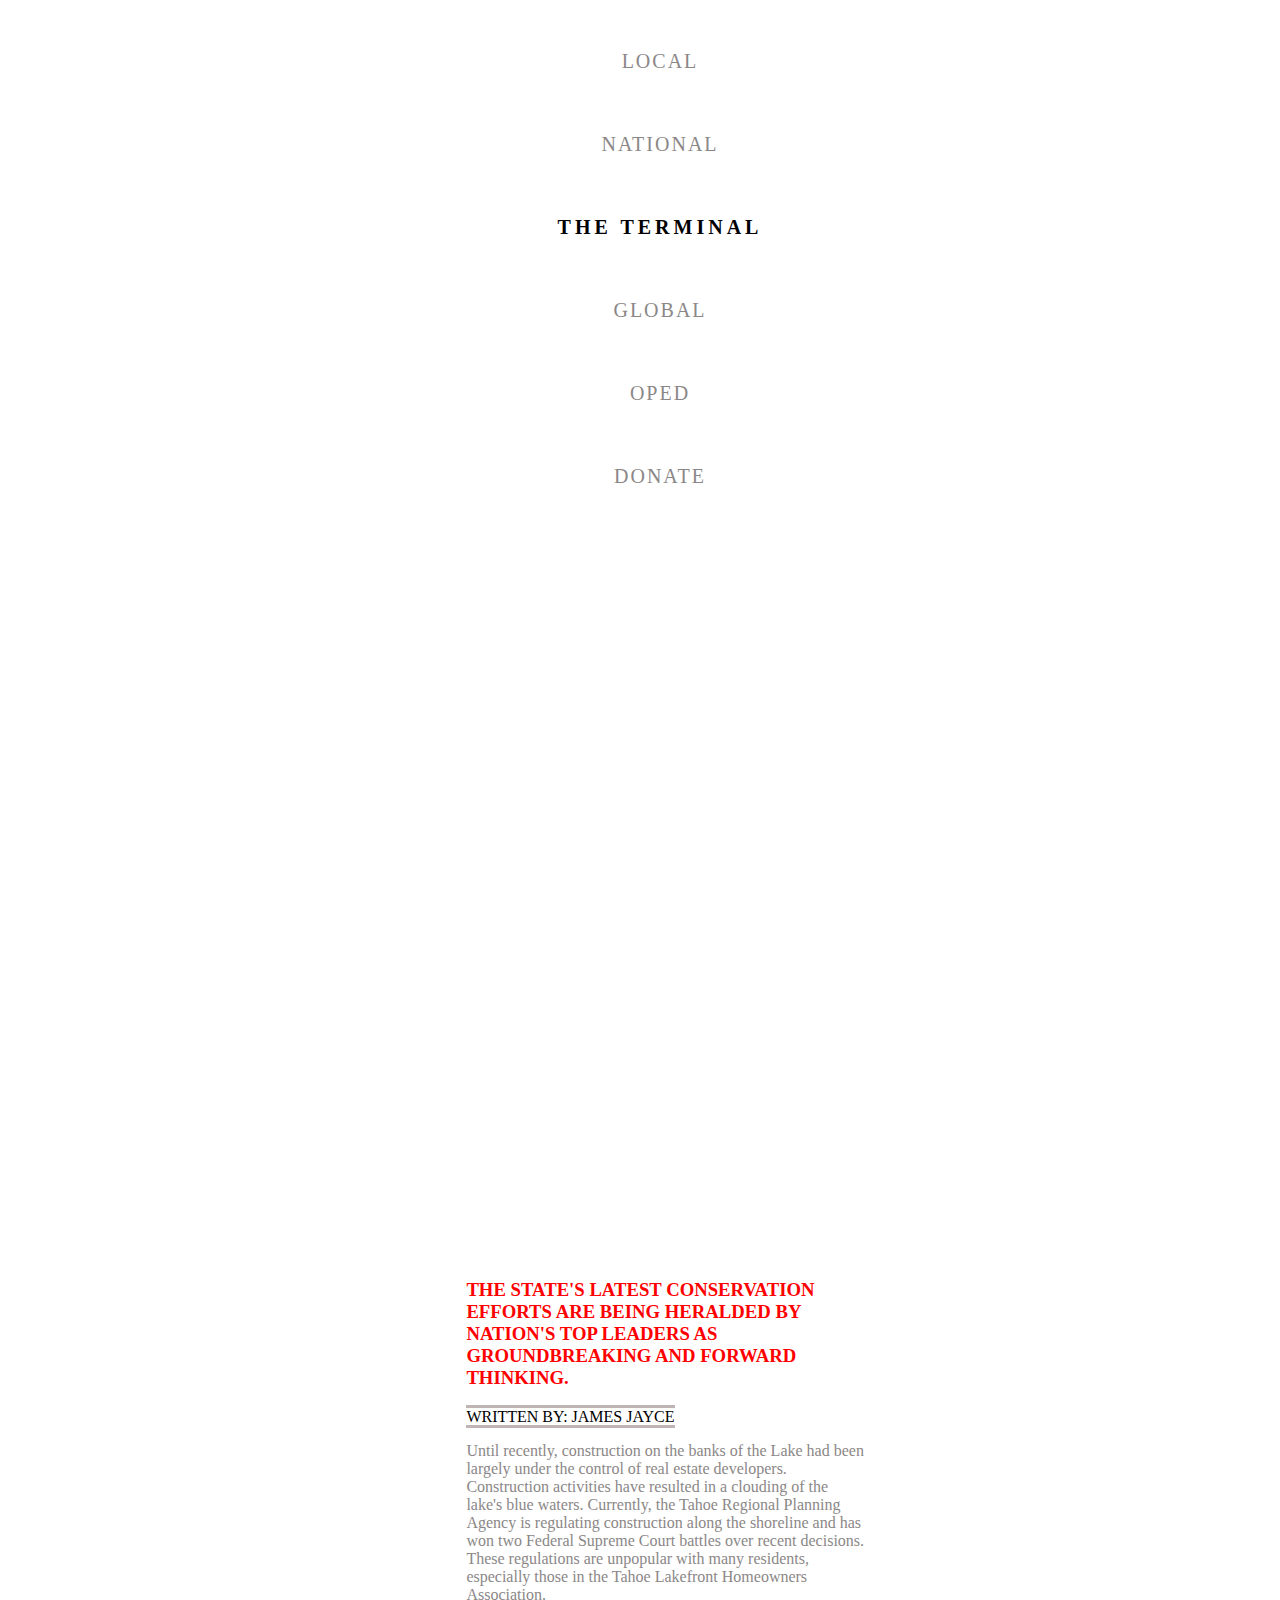
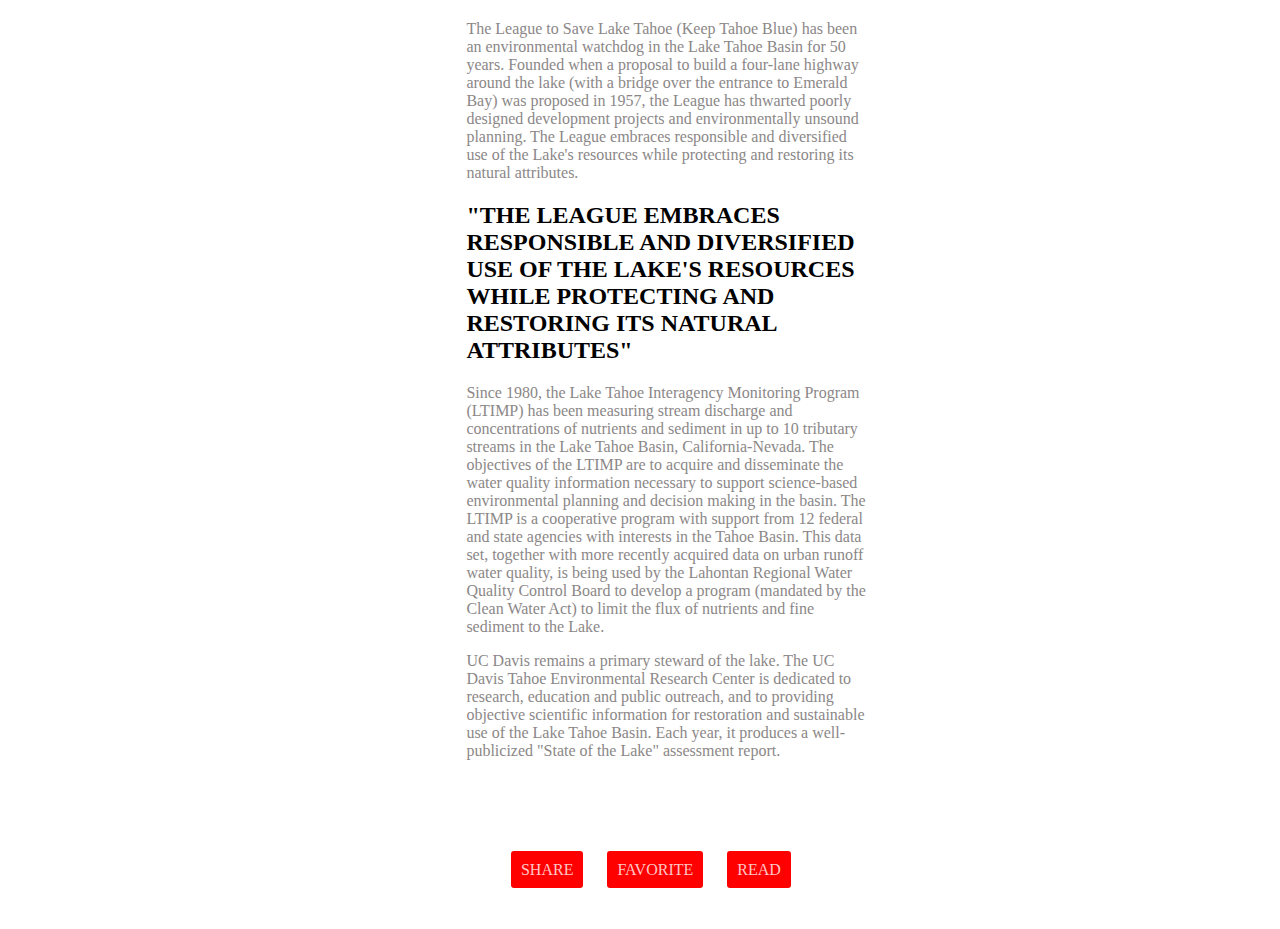
<file: CSS_Assignment/index.html>
<!DOCTYPE html>
<html>
<head>
  <meta name="viewport" content="width=device-width, initial-scale=1.0">
  <title>The Terminal - Your Source for Fact-Based News</title>
  <link href="https://fonts.googleapis.com/css?family=Amatic+SC|Raleway:100,200,600,700" rel="stylesheet">
  <link rel="stylesheet" type="text/css" href="style.css">
</head>
<body>

  <nav class="navigation">
    <ul>
      <li>LOCAL</li>
      <li>NATIONAL</li>
      <li class="logo">THE TERMINAL</li>
      <li>GLOBAL</li>
      <li>OPED</li>
      <li class="donate">DONATE</li>
    </ul>
  </nav>

  <div id="banner">
    <div class="content">
      <h1>Conservation Efforts at Lake Tahoe Being Praised by Nation's Leaders</h1>
    </div>
  </div>

  <div id="main" class="content">
    <h3>THE STATE'S LATEST CONSERVATION EFFORTS ARE BEING HERALDED BY NATION'S TOP LEADERS AS GROUNDBREAKING AND FORWARD THINKING.</h3>
    <span class="byline">WRITTEN BY: JAMES JAYCE</span>
    <p>Until recently, construction on the banks of the Lake had been largely under the control of real estate developers. Construction activities have resulted in a clouding of the lake's blue waters. Currently, the Tahoe Regional Planning Agency is regulating construction along the shoreline and has won two Federal Supreme Court battles over recent decisions. These regulations are unpopular with many residents, especially those in the Tahoe Lakefront Homeowners Association.</p>

    <p>The League to Save Lake Tahoe (Keep Tahoe Blue) has been an environmental watchdog in the Lake Tahoe Basin for 50 years. Founded when a proposal to build a four-lane highway around the lake (with a bridge over the entrance to Emerald Bay) was proposed in 1957, the League has thwarted poorly designed development projects and environmentally unsound planning. The League embraces responsible and diversified use of the Lake's resources while protecting and restoring its natural attributes.</p>

    <div class="pull-quote">
      <h2>"THE LEAGUE EMBRACES RESPONSIBLE AND DIVERSIFIED USE OF THE LAKE'S RESOURCES WHILE PROTECTING AND RESTORING ITS NATURAL ATTRIBUTES"</h2>
    </div>

    <p>Since 1980, the Lake Tahoe Interagency Monitoring Program (LTIMP) has been measuring stream discharge and concentrations of nutrients and sediment in up to 10 tributary streams in the Lake Tahoe Basin, California-Nevada. The objectives of the LTIMP are to acquire and disseminate the water quality information necessary to support science-based environmental planning and decision making in the basin. The LTIMP is a cooperative program with support from 12 federal and state agencies with interests in the Tahoe Basin. This data set, together with more recently acquired data on urban runoff water quality, is being used by the Lahontan Regional Water Quality Control Board to develop a program (mandated by the Clean Water Act) to limit the flux of nutrients and fine sediment to the Lake.</p>

    <p>UC Davis remains a primary steward of the lake. The UC Davis Tahoe Environmental Research Center is dedicated to research, education and public outreach, and to providing objective scientific information for restoration and sustainable use of the Lake Tahoe Basin. Each year, it produces a well-publicized "State of the Lake" assessment report.</p>
  </div>

  <div class="share">
    <a href="#">SHARE</a>
    <a href="#">FAVORITE</a>
    <a href="#">READ</a>
  </div>

</body>
</html>
</file>
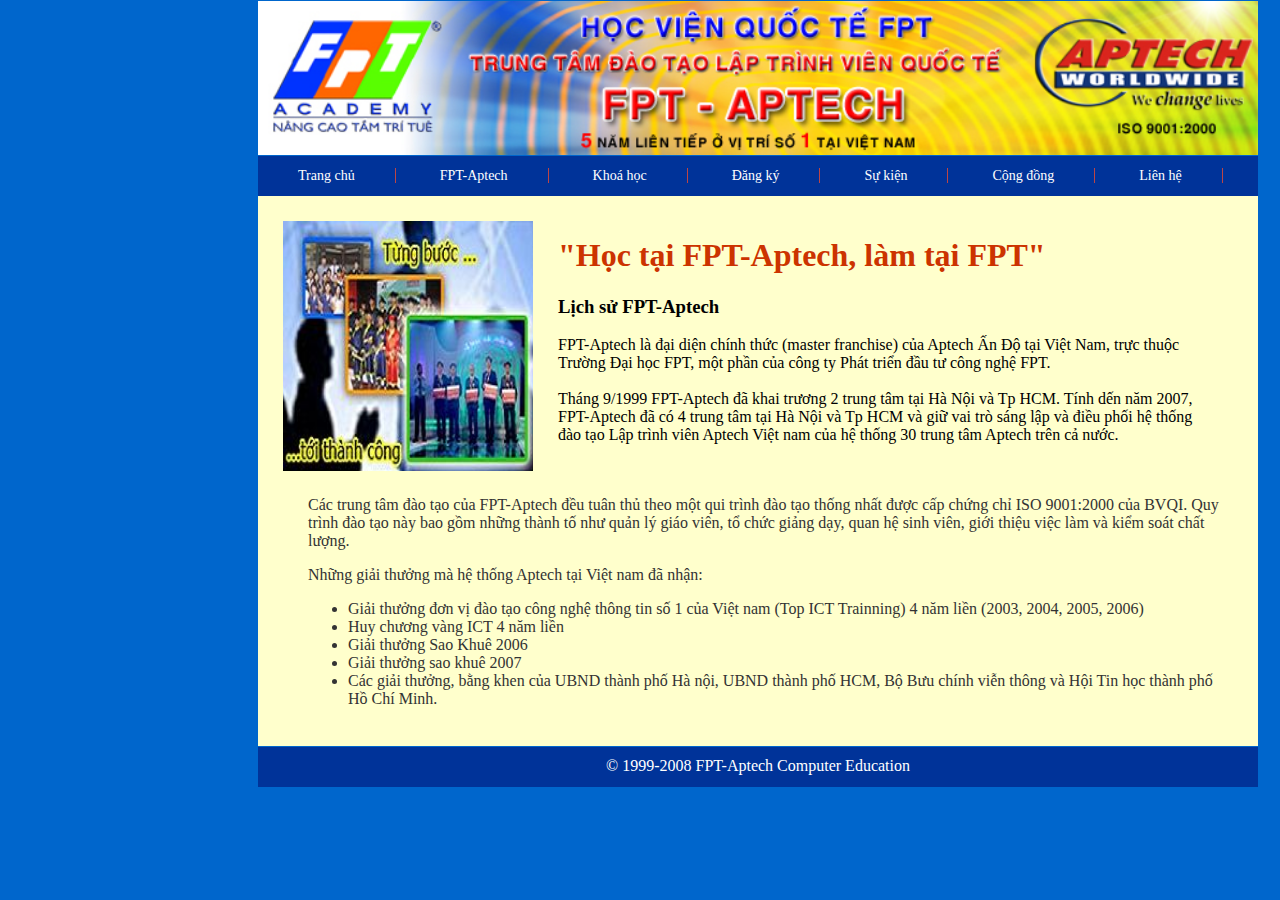
<file: Bai_thi/bai_thi.html>
<!DOCTYPE html>
<html>

<head>
    <title>FPT Aptech</title>
    <meta name="viewport" content="width=device-width, initial-scale=1.0" , charset="UTF-8">
    <link rel="stylesheet" href="css/bai_thi.css">
</head>
<body>

        <header class="header">
            <a href="bai_thi.html"><img src="images/Logo.jpg" alt="home image"></a>
        </header>

            <nav class="navigation">

                    <a href="bai_thi.html">Trang chủ</a>
                    <a href="#">FPT-Aptech</a>
                    <a href="khoa_hoc.html">Khoá học</a>
                    <a href="#">Đăng ký</a>
                    <a href="#">Sự kiện</a>
                    <a href="#">Cộng đồng</a>
                    <a href="mailto:aptech@fpt.ac.vn">Liên hệ</a>

            </nav>

        <article class="main">

            <div id="home-image">

            <img src="images/Intro.jpg" alt="Intro" >
            </div>

            <div id="about-page">
                <strong>
                    <h1>"Học tại FPT-Aptech, làm tại FPT"</h1>
                    <h3>Lịch sử FPT-Aptech</h3>
                </strong>
                <p>FPT-Aptech là đại diện chính thức (master franchise) của Aptech Ấn Độ tại Việt Nam, trực thuộc Trường
                    Đại học FPT, một phần của công ty Phát triển đầu tư công nghệ FPT. <br> <br>

                    Tháng 9/1999 FPT-Aptech đã khai trương 2 trung tâm tại Hà Nội và Tp HCM. Tính dến năm 2007,
                    FPT-Aptech đã có 4 trung tâm tại Hà Nội và Tp HCM và giữ vai trò sáng lập và điều phối hệ thống đào
                    tạo Lập trình viên Aptech Việt nam của hệ thống 30 trung tâm Aptech trên cả nước.</p>
            </div>
            <div id="description">

                <p>Các trung tâm đào tạo của FPT-Aptech đều tuân thủ theo một qui trình đào tạo thống nhất được cấp
                    chứng chỉ ISO 9001:2000 của BVQI. Quy trình đào tạo này bao gồm những thành tố như quản lý giáo
                    viên, tổ chức giảng dạy, quan hệ sinh viên, giới thiệu việc làm và kiểm soát chất lượng.</p>


                <p>Những giải thưởng mà hệ thống Aptech tại Việt nam đã nhận:</p>
                <ul>
                    <li>Giải thưởng đơn vị đào tạo công nghệ thông tin số 1 của Việt nam (Top ICT Trainning) 4 năm liền
                        (2003, 2004, 2005, 2006)</li>
                    <li>Huy chương vàng ICT 4 năm liền </li>
                    <li>Giải thưởng Sao Khuê 2006 </li>
                    <li>Giải thưởng sao khuê 2007</li>
                    <li>Các giải thưởng, bằng khen của UBND thành phố Hà nội, UBND thành phố HCM, Bộ Bưu chính viễn
                        thông và Hội Tin học thành phố Hồ Chí Minh.</li>
                </ul>
            </div>
            </article>

    <footer> &copy; 1999-2008 FPT-Aptech Computer Education</footer>
</body>

</html>
</file>
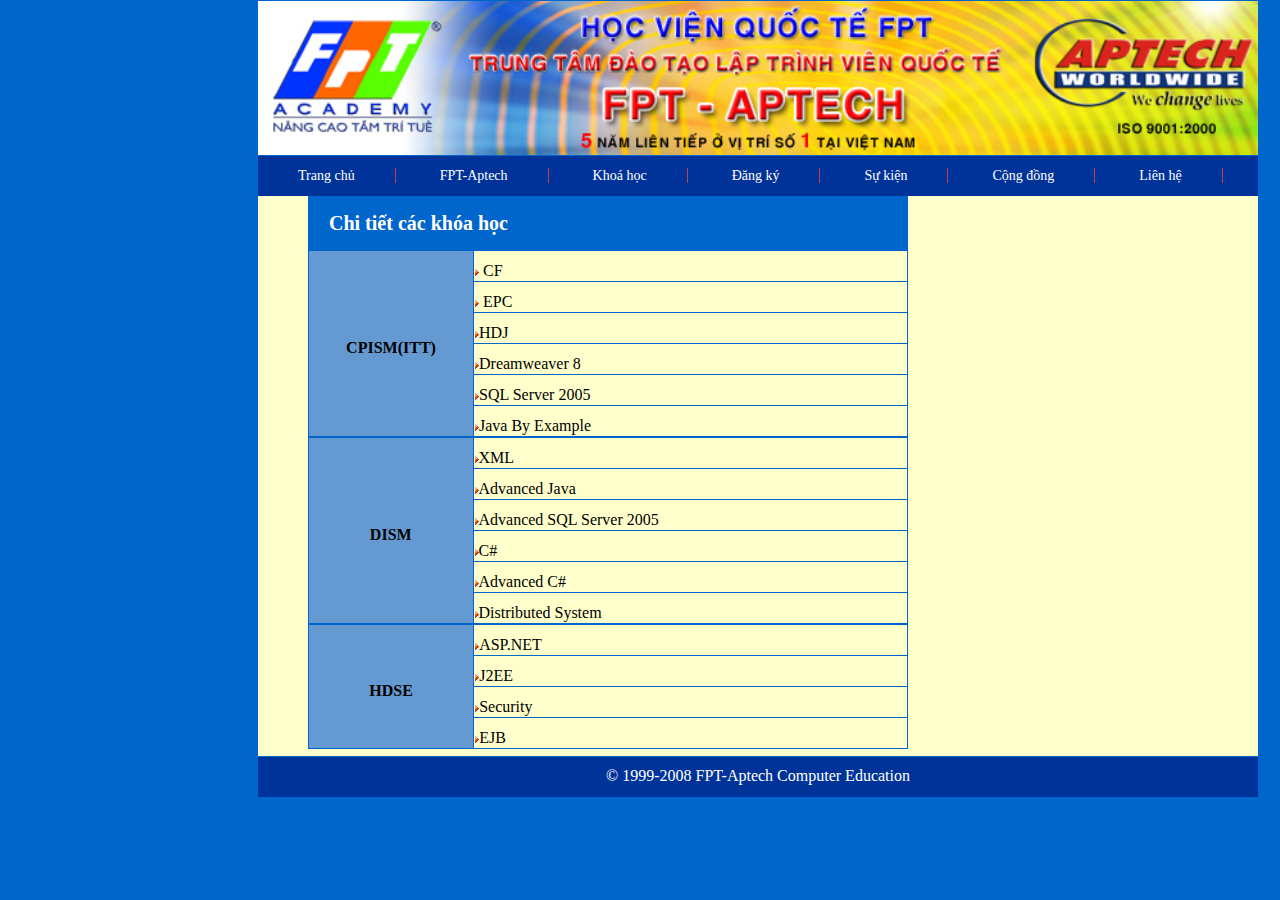
<file: Bai_thi/khoa_hoc.html>
<!DOCTYPE html>
<html>

<head>
  <title>FPT Aptech</title>
  <meta name="viewport" content="width=device-width, initial-scale=1.0" , charset="UTF-8">
  <link rel="stylesheet" href="css/khoa_hoc.css">
</head>

<body>

  <header class="header">
    <a href="bai_thi.html"><img src="images/Logo.jpg" alt="home image"></a>
  </header>

  <nav class="navigation">

    <a href="bai_thi.html">Trang chủ</a>
    <a href="#">FPT-Aptech</a>
    <a href="#">Khoá học</a>
    <a href="#">Đăng ký</a>
    <a href="#">Sự kiện</a>
    <a href="#">Cộng đồng</a>
    <a href="mailto:aptech@fpt.ac.vn">Liên hệ</a>

  </nav>

  <article class="main">


    <div class="course">

      <table class="tb_1">
        <tr>
          <th id="top" colspan="2">Chi tiết các khóa học</th>
        </tr>
        <tr>
          <th rowspan="6">CPISM(ITT)</th>
          <td> <img src="images/mm_arrow.gif"> CF</td>
        </tr>
        <tr>
          <td> <img src="images/mm_arrow.gif"> EPC</td>
        </tr>
        <tr>
          <td> <img src="images/mm_arrow.gif">HDJ</td>
        </tr>
        <tr>
          <td> <img src="images/mm_arrow.gif">Dreamweaver 8</td>
        </tr>
        <tr>
          <td> <img src="images/mm_arrow.gif">SQL Server 2005</td>
        </tr>
        <tr>
          <td> <img src="images/mm_arrow.gif">Java By Example</td>
        </tr>
      </table>
      <table class="tb_2">

        <tr>
          <th rowspan="6">DISM</th>
          <td> <img src="images/mm_arrow.gif">XML</td>
        </tr>
        <tr>
          <td> <img src="images/mm_arrow.gif">Advanced Java</td>
        </tr>
        <tr>
          <td> <img src="images/mm_arrow.gif">Advanced SQL Server 2005</td>
        </tr>
        <tr>
          <td> <img src="images/mm_arrow.gif">C#</td>
        </tr>
        <tr>
          <td> <img src="images/mm_arrow.gif">Advanced C#</td>
        </tr>
        <tr>
          <td> <img src="images/mm_arrow.gif">Distributed System</td>
        </tr>

      </table>
      <table class="tb_3">
        <tr>
          <th rowspan="4">HDSE</th>
          <td> <img src="images/mm_arrow.gif">ASP.NET</td>
        </tr>
        <tr>
          <td> <img src="images/mm_arrow.gif">J2EE</td>
        </tr>
        <tr>
          <td> <img src="images/mm_arrow.gif">Security</td>
        </tr>
        <tr>
          <td> <img src="images/mm_arrow.gif">EJB</td>
        </tr>


      </table>
    </div>

  </article>

  <footer> &copy; 1999-2008 FPT-Aptech Computer Education</footer>
</body>

</html>
</file>
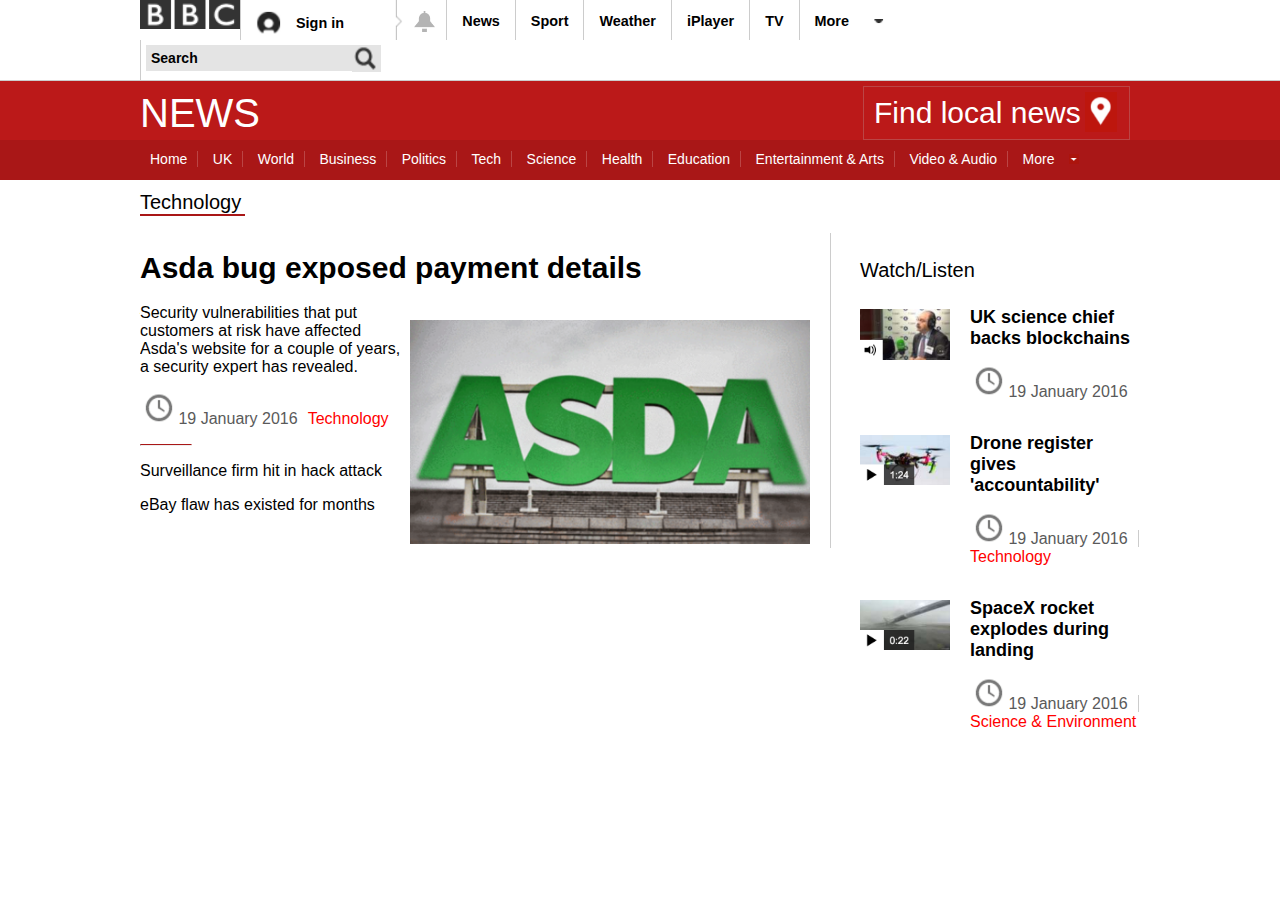
<file: Bcc/css_bbc.html>
<!DOCTYPE html>
<html lang="en">
<head>
    <meta name="viewport" content="width=device-width, initial-scale=1.0" , charset="UTF-8">
    <title>Technology - BBC News</title>

    <link rel="stylesheet" type="text/css" href="bbc.css">


    </head>

    <body>

        <div id="topbar">

            <img id="logo" src="./images/bbc-logo.png">

            <div id="signin-div" class="topbar-section">

                <img id="signin-image" src="./images/signinimage.png">

                <span id="signin-text">Sign in</span>

            </div>

            <div id="bell-div">

                <img id="wigglyline" src="./images/wigglyline.png">

                <img id="bell" src="./images/bell.png">

            </div>

            <div class="topbar-section topbar-menu">

                News

            </div>

            <div class="topbar-section topbar-menu">

                Sport

            </div>

            <div class="topbar-section topbar-menu">

                Weather

            </div>

            <div class="topbar-section topbar-menu">

                iPlayer

            </div>

            <div class="topbar-section topbar-menu">

                TV

            </div>

            <div class="topbar-section topbar-menu">

                More

                <img id="more-arrow" src="./images/more-arrow.png">

            </div>

            <div class="topbar-section">

                <input id="search-box" type="text" value="Search">

                <input type="image" id="magnifying-glass" src="./images/magnifying-glass.png">

            </div>

        </div>

        <div class="clear"></div>

        <div id="menu-bar-container">

            <div id="menu-bar">

                <h1>NEWS</h1>

                <div id="local-news">

                    <a href="">Find local news</a>

                    <img src="./images/pointer.png">

                </div>

            </div>

            <div class="clear"></div>

            <div id="menu-bar-2-container">

                <div id="menu-bar-2">

                    <a href="">Home</a>

                    <a href="">UK</a>

                    <a href="">World</a>

                     <a href="">Business</a>

                     <a href="">Politics</a>

                     <a href="">Tech</a>

                     <a href="">Science</a>

                     <a href="">Health</a>

                     <a href="">Education</a>

                     <a href="">Entertainment & Arts</a>

                     <a href="">Video & Audio</a>

                     <a href="" class="no-border">More</a>

                    <img id="down-arrow" src="./images/down-arrow.png">

                </div>

            </div>

        </div>

        <div class="clear"></div>

        <div id="page-container">

            <div id="main-article">

                <h2>Technology</h2>

                <div id="article-container">

                    <h3><a href="">Asda bug exposed payment details</a></h3>

                    <div id="article-summary">

                        <p>Security vulnerabilities that put customers at risk have affected Asda's website for a couple of years, a security expert has revealed.</p>

                        <p><img class="clock" src="./images/clock.png"> <span class="date">19 January 2016</span><a class="topic-link" href="">Technology</a></p>

                        <hr id="article-hr"  align="left">

                        <p><a class="article-link" href="">Surveillance firm hit in hack attack</a></p>
                        <p><a class="article-link" href="">eBay flaw has existed for months</a></p>

                    </div>

                    <img id="main-article-image" src="./images/main-article-image.png">

                </div>

            </div>

            <div id="watch-listen">

                <h4>Watch/Listen</h4>

                <img class="article-side-image" src="./images/article1.png">

                <div class="side-article">

                    <p><a class="watch-listen-link" href="">UK science chief backs blockchains</a></p>

                    <p><img class="clock" src="./images/clock.png"> <span class="date">19 January 2016</span></p>

                </div>

                <div class="clear"></div>

                <img class="article-side-image" src="./images/article2.png">

                <div class="side-article">

                    <p><a class="watch-listen-link" href="">
Drone register gives 'accountability'</a></p>

                    <p><img class="clock" src="./images/clock.png"> <span class="date border-right">19 January 2016</span><br><a class="topic-link no-border" href="">Technology</a></p>

                </div>

                <div class="clear"></div>

                <img class="article-side-image" src="./images/article3.png">

                <div class="side-article">

                    <p><a class="watch-listen-link" href="">SpaceX rocket explodes during landing</a></p>

                    <p><img class="clock" src="./images/clock.png"> <span class="date border-right">19 January 2016</span><br><a class="topic-link no-border" href="">Science & Environment</a></p>

                </div>



            </div>





        </div>

    </body>

</html>
</file>
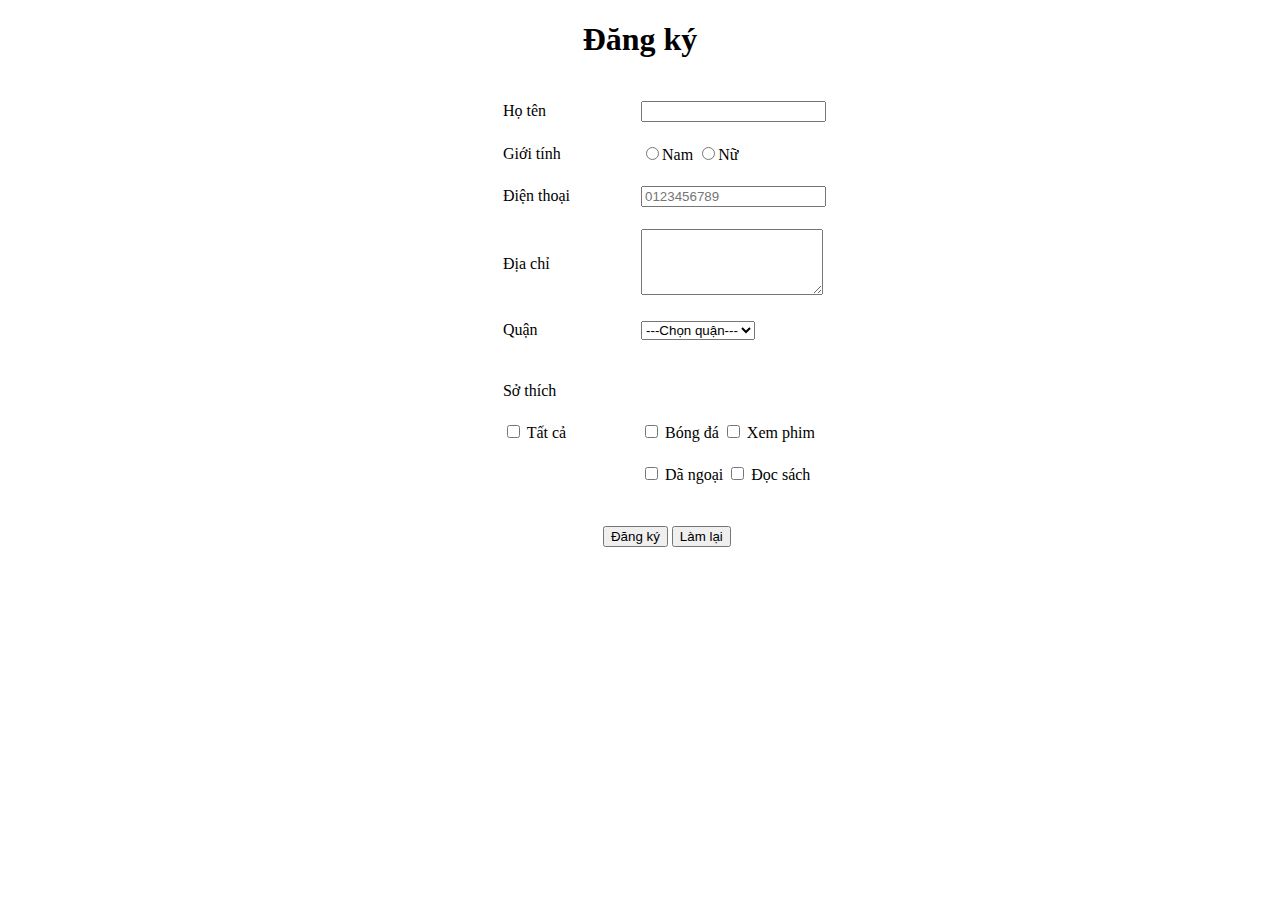
<file: form/ex_form_01.html>
<!DOCTYPE html>
<html lang="en">
<head>
    <meta charset="UTF-8">
    <title>Registration form</title>
    <style>
        table{
            border-collapse: separate;
            border-spacing: 20px ;

        }
        tr , td{
            padding-left: 50px;
        }
    </style>

</head>
<body>
<h1 style="text-align: center" >Đăng ký</h1>

<form action="#" target="_blank" method="post" autocomplete="on">
<table align="center">
    <tr>
        <td>Họ tên </td>
        <td><input type="text" name="full_name" required></td>
    </tr>
    <tr>
        <td>Giới tính </td>
        <td>
            <input type="radio" name="gender">Nam
            <input type="radio" name="gender">Nữ
        </td>
    </tr>
    <tr>
        <td>Điện thoại</td>
        <td colspan="2" ><input type="tel" placeholder="0123456789" pattern="[0-9]{10}" required></td>
    </tr>
    <tr>
        <td>Địa chỉ</td>
        <td><textarea name="address" rows="4" id="address" required></textarea>
        </td>
    </tr>
    <tr>
        <td>Quận</td>
        <td>
            <select>
                <option value="chonquan">---Chọn quận---</option>
                <option value="badinh">Ba Đình</option>
                <option value="hoankiem">Hoàn Kiếm</option>
                <option value="dongda">Đống Đa</option>
                <option value="caugiay">Cầu Giấy</option>
            </select>
        </td>
    </tr>
    <tr></tr>
    <tr>
        <td>Sở thích</td>
    </tr>
    <tr>
        <td>
            <input type="checkbox" id="all" name="tatca" value="Tatca">
            <label for="all"> Tất cả</label>
        </td>


        <td>
            <input type="checkbox" id="bongda" name="bongda" value="Bongda">
            <label for="bongda"> Bóng đá</label>
            <input type="checkbox" id="xemphim" name="xemphim" value="Xemphim">
            <label for="xemphim"> Xem phim</label>
        </td>
    </tr>
    <tr>
        <td>&nbsp;</td>
        <td>
            <input type="checkbox" id="dangoai" name="dangoai" value="Dangoai">
            <label for="dangoai"> Dã ngoại</label>
            <input type="checkbox" id="docsach" name="docsach" value="Docsach">
            <label for="docsach"> Đọc sách</label>
        </td>
    </tr>
    <tr></tr>
    <tr>
        <td colspan="3" style="padding-left: 150px">
            <input type="submit" value="Đăng ký">

            <input type="reset" value="Làm lại">
        </td>

    </tr>

</table>
</form>
</body>
</html>
</file>
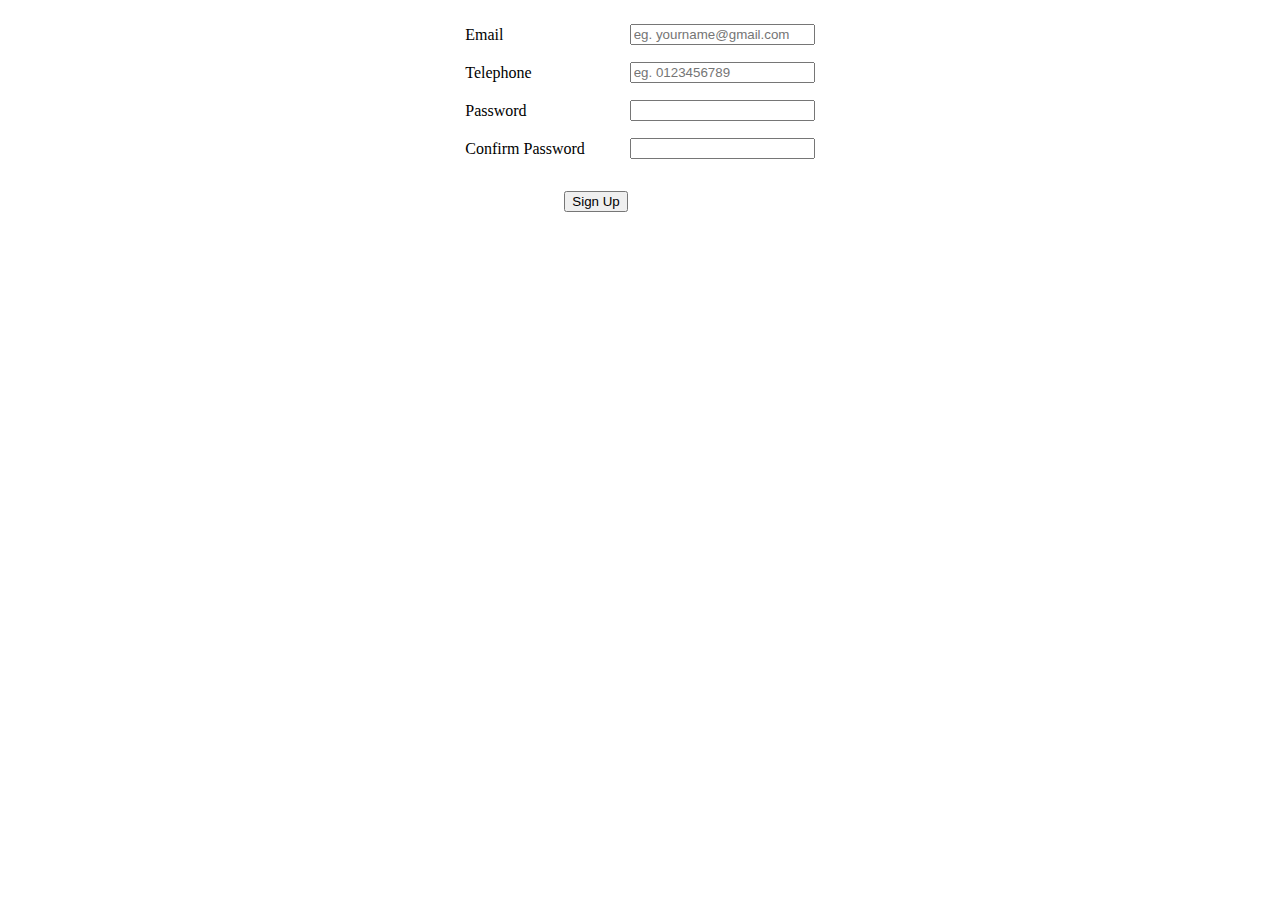
<file: form/ex_form_02.html>
<!DOCTYPE html>
<html lang="en">
<head>
    <meta charset="UTF-8">
    <title>Form_02</title>
    <style>
        table {
            border-collapse: separate;
            border-spacing: 15px;
        }

    </style>
</head>
<body>

<form action="#" target="_blank" method="post" autocomplete="on">
    <table align="center">
        <tr>
            <td>
                Email
            </td>
            <td colspan="2">
                <input type="email" name="email" placeholder="eg. yourname@gmail.com" pattern="[a-z0-9._%+-]+@[a-z0-9.-]+\.[a-z]{2,}$" required>
            </td>
        </tr>
        <tr>
            <td>
                Telephone
            </td>
            <td colspan="2" >
                <input type="tel" placeholder="eg. 0123456789" pattern="[0-9]{10}" required>
            </td>
        </tr>


        <tr>
            <td>
                Password
            </td>
            <td colspan="2">
                <input type="password" pattern="^(?=.*\d)(?=.*[a-z])(?=.*[A-Z])(?!.*\s).*$" title="Vui lòng bao gồm ít nhất 1 ký tự viết hoa, 1 ký tự viết thường và 1 số. " required>
            </td>
        </tr>
        <tr>
            <td>
                Confirm Password
            </td>
            <td colspan="2">
                <input type="password" pattern="^(?=.*\d)(?=.*[a-z])(?=.*[A-Z])(?!.*\s).*$" title="Vui lòng bao gồm ít nhất 1 ký tự viết hoa, 1 ký tự viết thường và 1 số. " required>
            </td>
        </tr>
        <tr></tr>
        <tr>
            <td colspan="2" style="padding-left: 100px">
                <input type="submit" value="Sign Up" >
            </td>
        </tr>

    </table>
</form>

</body>
</html>
</file>
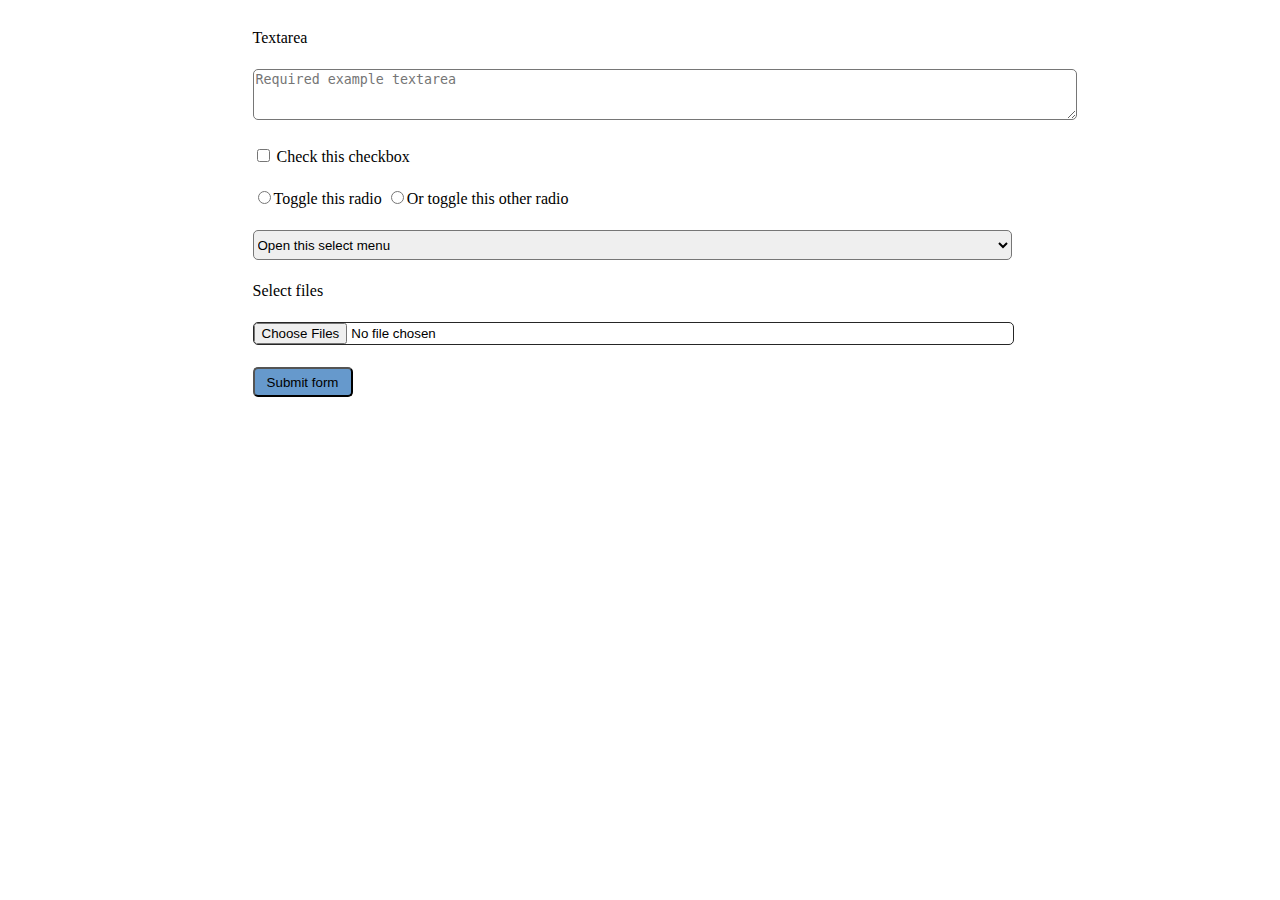
<file: form/ex_form_03.html>
<!DOCTYPE html>
<html lang="en">
<head>
  <meta charset="UTF-8">
  <title>form_3</title>
    <style>
        table{
            border-collapse: separate;
            border-spacing: 20px ;

        }
        tr , td{
            padding-left: 50px;
        }
    </style>
</head>
<body>

<form action="#" target="_blank" method="post" autocomplete="on">
    <table align="center">
        <tr>
            <td>
                Textarea
            </td>
        </tr>
        <tr>
            <td colspan="2">
                <textarea name="text" rows="3" cols="100" id="text" placeholder="Required example textarea" style="border-radius: 5px" required></textarea>
            </td>
        </tr>
        <tr>
            <td>
                <input type="checkbox" id="check" name="check" value="check" required>
                <label for="check"> Check this checkbox</label>
            </td>
        </tr>
        <tr>
            <td>
                <input type="radio" name="radio" required>Toggle this radio
                <input type="radio" name="radio" required>Or toggle this other radio
            </td>
        </tr>
        <tr>
            <td>
                <select style="width: 759px; height: 30px; border-radius: 5px">
                    <option value="menu">Open this select menu</option>
                    <option value="menu1">menu 1</option>
                    <option value="menu2">menu 2</option>
                </select>

            </td>
        </tr>
        <tr>
            <td>
                <label for="my_file">Select files</label>
            </td>
        </tr>
        <tr>
            <td>
                <input type="file" id="my_file" name="my_file" style="border: 1px solid #262626; border-radius: 5px; width: 759px" multiple required >
            </td>
        </tr>

        <tr>
            <td>
            <input type="submit" value="Submit form" style="background: #6699cc; width: 100px; height: 30px; border-radius: 5px" >
            </td>
        </tr>
    </table>
</form>

</body>
</html>
</file>
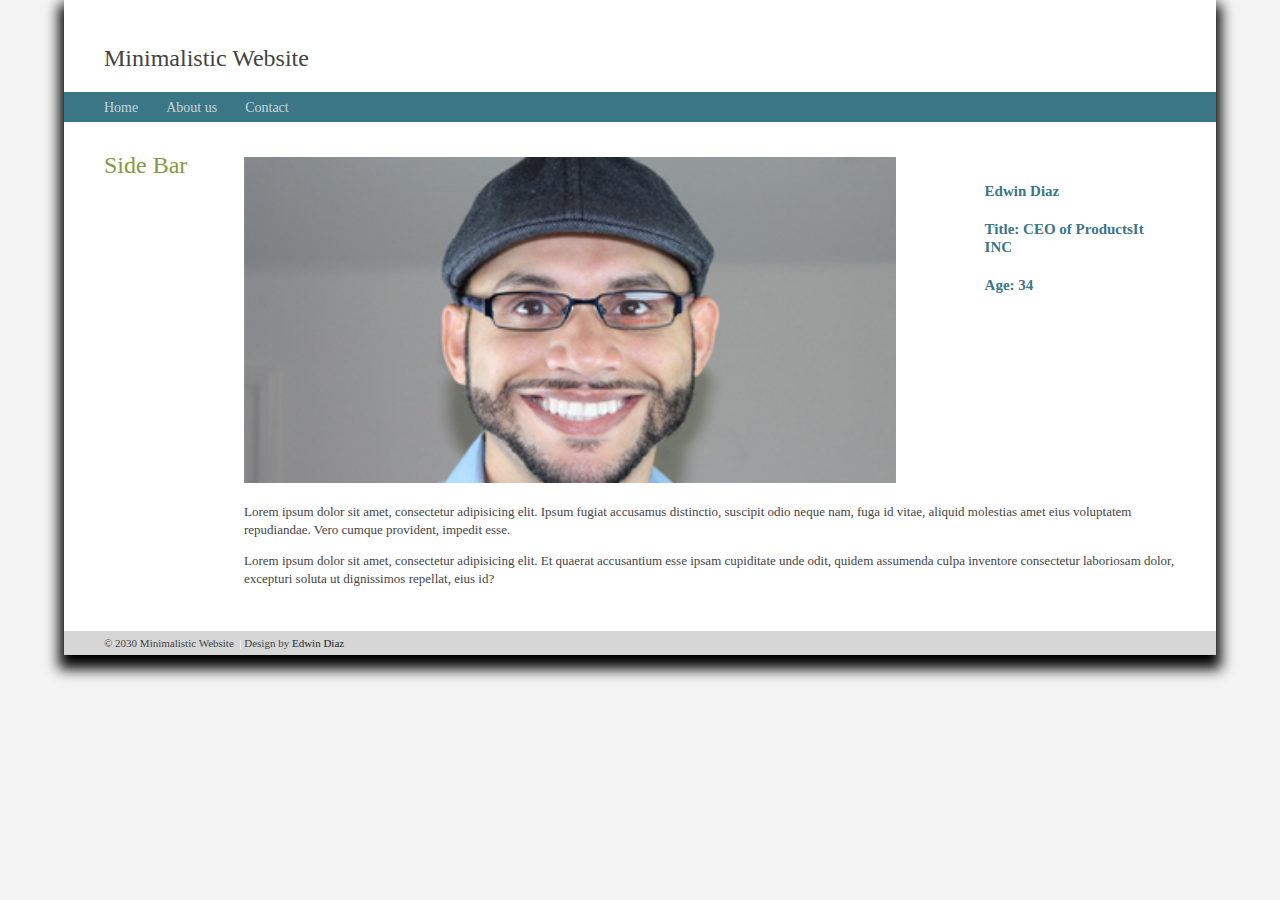
<file: website/About.html>
<!DOCTYPE html>
<html lang="en">
<head>
    <meta charset="UTF-8">
    <title>About us</title>
    <link rel="stylesheet" type="text/css" href="./css/style.css">
    <script src="./js/scripts.js"></script>
</head>
<body id="about-page">
<div class="container">
    <header class="header">

        <a class="link-title" href="/">Minimalistic Website</a>
    </header>

    <nav class="menu">

        <a href="Home.html">Home</a> &nbsp; &nbsp; &nbsp;
        <a href="About.html">About us</a> &nbsp; &nbsp; &nbsp;
        <a href="Contact.html">Contact</a>
    </nav>

    <aside>

        <h1>
            Side Bar
        </h1>
    </aside>

    <article class="main">

        <div id="home-image">

            <img src="images/me.jpg" alt="home image">
        </div>

        <div id="profile-info">

            <h2>Edwin Diaz</h2>

            <h2>Title: CEO of ProductsIt INC</h2>

            <h2>Age: 34</h2>
        </div>

        <div class="description">
            <p>Lorem ipsum dolor sit amet, consectetur adipisicing elit. Ipsum fugiat accusamus distinctio, suscipit odio neque nam, fuga id vitae, aliquid molestias amet eius voluptatem repudiandae. Vero cumque provident, impedit esse.</p>
            <p>Lorem ipsum dolor sit amet, consectetur adipisicing elit. Et quaerat accusantium esse ipsam cupiditate unde odit, quidem assumenda culpa inventore consectetur laboriosam dolor, excepturi soluta ut dignissimos repellat, eius id?</p>
        </div>
    </article>

    <footer>
        &copy; 2030 Minimalistic Website &nbsp;<span class="separator">|</span> Design by <a href="http://www.edwindiaz.com">Edwin Diaz</a>
    </footer>

</div>

</body>
</html>
</file>
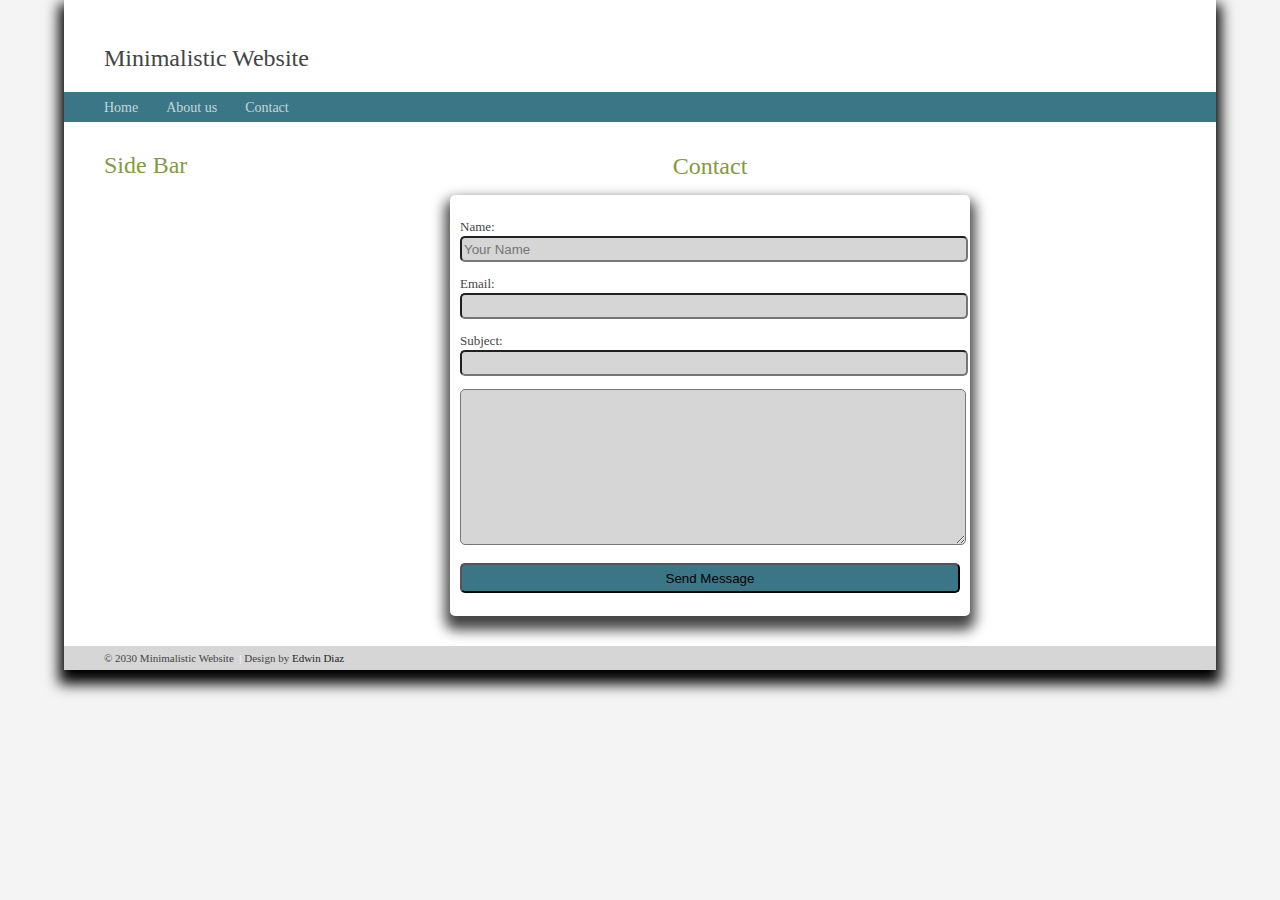
<file: website/Contact.html>
<!DOCTYPE html>
<html lang="en">
<head>
    <meta charset="UTF-8">
    <title>Contact</title>
    <link rel="stylesheet" type="text/css" href="./css/style.css">
    <script src="js/scripts.js"></script>
</head>
<body id="contact">
<div class="container">
    <header class="header">
        <a class="link-title" href="/">Minimalistic Website</a>
    </header>

    <nav class="menu">

        <a href="Home.html">Home</a> &nbsp; &nbsp; &nbsp;
        <a href="About.html">About us</a> &nbsp; &nbsp; &nbsp;
        <a href="Contact.html">Contact</a>
    </nav>

    <aside>
        <h1>Side Bar</h1>
    </aside>

    <article class="main">

        <h1 class="page-heading">Contact</h1>

        <div id="form">

        <form method="post" action="process.php">

            <p>
                    <label for="name">Name:</label>
                    <input type="text" id="name" name="name" placeholder="Your Name" required>

                </p>

                <p>
                    <label for="email">Email:</label>
                    <input type="text" id="email" name="email" required>
                </p>

                <p>
                    <label for="subject">Subject:</label>
                    <input type="text" id="subject" name="subject" required>


                </p>

                <p>
                    <label for="message"></label>
                    <textarea id="message" name="body" id="" cols="30" rows="10" required></textarea>

                </p>

                <p>
                    <input id="submit" type="submit" name="submit" value="Send Message">
                </p>
            </form>
        </div>
    </article>

    <footer>
        &copy; 2030 Minimalistic Website &nbsp;<span class="separator">|</span> Design by <a href="http://www.edwindiaz.com">Edwin Diaz</a>
    </footer>

</body>
</html>
</file>
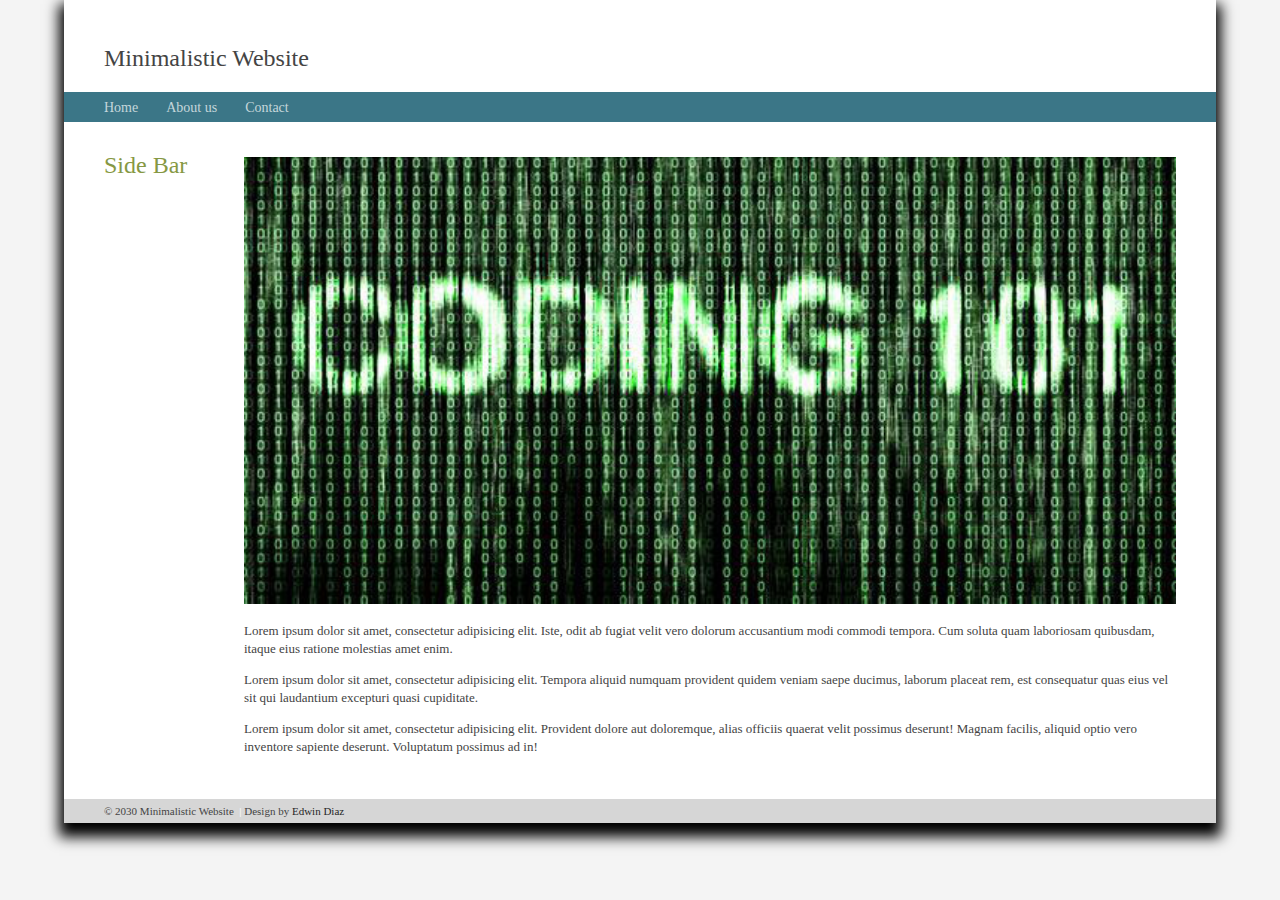
<file: website/Home.html>
<!DOCTYPE html>
<html lang="en">
<head>
    <meta charset="UTF-8">
    <title>Home</title>
    <link rel="stylesheet" type="text/css" href="./css/style.css">
    <script src="./js/scripts.js"></script>
</head>
<body bgcolor="#49A830">
<div class="container">
    <header class="header">
        <a class="link-title" href="/">Minimalistic Website</a>
    </header>

    <nav class="menu">

        <a href="Home.html">Home</a> &nbsp; &nbsp; &nbsp;
        <a href="About.html">About us</a> &nbsp; &nbsp; &nbsp;
        <a href="Contact.html">Contact</a>
    </nav>

    <aside>
        <h1>Side Bar</h1>
    </aside>

    <article class="main">

        <div id="home-image">
            <img src="images/home-page-image.jpg" alt="home image">
        </div>

        <p>Lorem ipsum dolor sit amet, consectetur adipisicing elit. Iste, odit ab fugiat velit vero dolorum accusantium modi commodi tempora. Cum soluta quam laboriosam quibusdam, itaque eius ratione molestias amet enim.</p>
        <p>Lorem ipsum dolor sit amet, consectetur adipisicing elit. Tempora aliquid numquam provident quidem veniam saepe ducimus, laborum placeat rem, est consequatur quas eius vel sit qui laudantium excepturi quasi cupiditate.</p>
        <p>Lorem ipsum dolor sit amet, consectetur adipisicing elit. Provident dolore aut doloremque, alias officiis quaerat velit possimus deserunt! Magnam facilis, aliquid optio vero inventore sapiente deserunt. Voluptatum possimus ad in!</p>
    </article>

    <footer>
        &copy; 2030 Minimalistic Website &nbsp;<span class="separator">|</span> Design by <a href="http://www.edwindiaz.com">Edwin Diaz</a>
    </footer>
</div>

</body>
</html>
</file>
<file: CSS_Assignment/style.css>
.navigation li {
    font-weight: 100;
    letter-spacing: 2px;
    padding: 30px;
}
.navigation li.logo {

    color: black;
    font-size: 20px;
    font-weight: 700;
    letter-spacing: 4px;
}

#banner {
    background-image: url("https://s3.amazonaws.com/codecademy-content/courses/web-101/unit-6/htmlcss1-img_tahoe.jpeg");
    background-repeat: no-repeat;
    background-size: cover;
    background-position: bottom center;
    height: 720px;
    width: auto;
}
.navigation ul {
    font-size: 20px;
    text-align: center;
    list-style-type: none ;
}

.navigation li {

    color: rgb(139, 135, 135);
}

#banner .content h1{
    
    text-align: center;
    color: white;
    border: 3px solid white;
    border-radius: 20px;
    width: 300px;
    height: 200px;
    margin-left: 600px;
}

#main  {
    margin-left:35%;
    padding:1px 16px;
    width: 400px;
    height:1000px;
}
#main  h3{
    color: red;
}

#main  span{
    border-top: 3px solid rgb(192, 181, 181);
    border-bottom: 3px solid rgb(192, 181, 181);
    
}

p {
    color: rgb(139, 135, 135);
}
.share{
margin-top: 200px;
margin-left: 39%;
margin-bottom: 50px;
}
.share a{
    margin: 10px 10px 10px 10px;
    padding: 10px 10px 10px 10px;
    color: rgba(255, 255, 255, 0.781);
    border-radius: 3px;
    text-decoration: none;
    background-color: red;
}
</file>
<file: Bai_thi/css/bai_thi.css>
body{
    background-color: #0066cc;
}


.header {
    margin-top: -7px;
    margin-left: 250px;
}

.header img {
    width: 1000px;
}

.navigation {
    color: white;
    size: 12;
    font: Verdana,Arial,Helvetica,sans-serif;
    background-color: #003399;
    margin-left: 250px;
    margin-top: -3px;
    width: 1000px;
    height: 40px;
}

.navigation a {

    color: white;
    text-decoration: none;
    padding: 0 40px 0 40px;
    border-right: 1px solid #BB4545;
    font-size: 14px;
    position: relative;
    top: 10px;
}
.navigation a:hover{
    background-color: #0066cc;
    text-decoration: underline;
}
.navigation a:active{
    color: red;
}


.main{
    background-color: #ffffcc;
    width: 1000px;
    margin-left: 250px;
    height: 550px;


}

.main #home-image img{
    float: left;
    margin-top: 25px;
    margin-left: 25px;
    width: 250px;
    height: 250px;
}

#about-page strong h1{
    color: #cc3300;
    size: 22;
}

.main #about-page{
    padding: 20px 50px 10px 300px;

}
.main #description {
    color: #333333;
    size: 11;
    padding: 10px 30px 30px 50px;
}

footer {
    background-color: #003399;
    size: 11;
    width: 1000px;
    height: 30px;
    color: white;
    margin: 1px 0 1px 250px;
    text-align: center;
    padding-top: 10px;
}
</file>
<file: Bai_thi/css/khoa_hoc.css>
body{
    background-color: #0066cc;
}


.header {
    margin-top: -7px;
    margin-left: 250px;
}

.header img {
    width: 1000px;
}

.navigation {
    color: white;
    size: 12;
    font: Verdana,Arial,Helvetica,sans-serif;
    background-color: #003399;
    margin-left: 250px;
    margin-top: -3px;
    width: 1000px;
    height: 40px;
}

.navigation a {

    color: white;
    text-decoration: none;
    padding: 0 40px 0 40px;
    border-right: 1px solid #BB4545;
    font-size: 14px;
    position: relative;
    top: 10px;
}
.navigation a:hover{
    background-color: #0066cc;
    text-decoration: underline;
}
.navigation a:active{
    color: red;
}


.main{
    background-color: #ffffcc;
    width: 1000px;
    margin-left: 250px;
    height: 560px;


}






footer {
    background-color: #003399;
    size: 11;
    width: 1000px;
    height: 30px;
    color: white;
    margin: 1px 0 1px 250px;
    text-align: center;
    padding-top: 10px;
}

.course table,th,td{
    width: 600px;
    border: 1px solid #0066cc;
    border-collapse: collapse;
    margin: 0 0 0 50px;
    padding-top: 11px;


}
#top {
    
    color: white;
    background-color: #0066cc;
    text-align: left;
    padding: 15px 0 15px 20px;
    font-size: 20px;
}

.tb_1 th{
    background-color: #649ad1;
}

.tb_2 th{
    background-color: #649ad1;
}

.tb_3 th{
    background-color: #649ad1;
}

.tb_1 td{
    width: 2500px;
}

.tb_2 td{
    width: 1748px;
}

.tb_3 td{
    width: 1790px;
}
</file>
<file: Bcc/bbc.css>
#topbar {

    width: 1000px;
    margin: 0 auto;
    height: 40px;

}

body{

    margin: 0;
    padding: 0;
    font-family: Helvetica, Arial, sans-serif;

}

#logo {

    margin-top: 0px;
    width: 100px;
    float: left;
    margin-right: 0px;

}

.topbar-section {

    float: left;
    border-left: 1px #cccccc solid;
    height: 100%;

}

#signin-image {

    width: 25px;
    margin: 11px 15px;
    float: left;

}

#signin-text {
    font-weight: bold;
    font-size: 90%;
    position: relative;
    top: 14px;
    padding-right: 50px;
}

#wigglyline {
    float: left;
    height: 40px;
}

#bell {
    height: 25px;
    margin: 9px 9px 0 9px;
}

#bell-div {
    float: left;
}

.topbar-menu {
    font-weight: bold;
    font-size: 90%;
    padding: 13px 15px 0 15px;
    height: 27px;
}

#more-arrow {
    width: 16px;
    margin-left: 20px;
}

#search-box {
    background-color: #E4E4E4;
    border: none;
    font-weight: bold;
    font-size: 14px;
    padding: 5px;
    margin: 5px 0 5px 5px;
    float: left;
}

#magnifying-glass {
    height: 27px;
    margin-top: 5px;
}

.clear {
    clear: both;

}

#menu-bar-container {
    border-top: 1px solid #cccccc;
    background-color: #bb1919;
    width: 100%;
    height: 70px;
}

#menu-bar {
    width: 1000px;
    margin: 0 auto;


}



h1{
    margin: 0;
    color: white;
    font-size: 40px;
    font-weight: normal;
    padding-top: 10px;
    float: left;
}



#local-news {

    border: 1px #bb4545 solid;
    float: right;
    width: 250px;
    padding: 5px 5px 0 10px;
    margin: 5px 10px 0 0;

}

#local-news a {
    color: white;
    text-decoration: none;
    font-size: 30px;
    position: relative;
    top:-9px;
}



#local-news a:hover {
    text-decoration: underline;
}

#local-news img {
    height: 40px;
}


#menu-bar-2-container {


    background-color:  #A91717;
    width: 100%;


}

#menu-bar-2 {

    width: 1000px;
    margin: 0 auto;
    height: 40px;

}

#menu-bar-2 a {

    color: white;
    text-decoration: none;
    padding: 0 10px;
    border-right: 1px solid #BB4545;
    font-size: 14px;
    position: relative;
    top: 10px;
}


#menu-bar-2 a:hover {
    text-decoration: underline;
}



.no-border {

    border: none !important;

}

#down-arrow {
    height: 10px;
    position: relative;
    top: 10px;
}

#page-container {

    width: 1000px;
    margin: 0 auto;

}

h2{

    font-weight: normal;
    margin-top: 40px;
    font-size: 20px;
    border-bottom: 2px solid #A91717;
    width: 105px;

}

h3 a {

    color: black;
    font-size: 30px;
    text-decoration: none;

}




#article-summary a :hover {
    color: #1167a8;
}

.date {
    padding-right: 10px;
    color: #5a5a5a;
}

#article-container p{
    width: 270px;
}
#article-container {

    text-align: left;
    float: left;
    width: 670px;
    border-right: 1px solid #cccccc;
    padding-right: 20px;

}

#main-article-image {
    width: 400px;
    margin-left: 270px;
    margin-top :-300px
}

#article-hr {
    border-top: 1px solid #A91717;
    width: 50px;
    color: red;
}

.article-link {
    color: black;
    text-decoration: none;

}

.topic-link {
    text-decoration: none;
    color: red;

}

.topic-link:hover {
    color: deepskyblue;
}

.topic-link:active{
    color: green;
}


#watch-listen {
    margin-left: 20px;
    width: 280px;
    float: right;
}


h4 {

    font-weight: normal;
    font-size: 20px;

}

.article-side-image {

    float: left;
    width: 90px;
    margin-right: 10px;
}

.watch-listen-link {
    text-decoration: none;
    color: black;
    font-weight: bold;
    font-size: 18px;
}

.watch-listen-link:hover{

    color: #1167a8;

}



.side-article {

    float: right;
    width: 170px;
    position: relative;
    top: -18px;
}

.no-border {
    border-left: none;
    padding: 0;
}

.border-right {

    border-right: 1px solid #cccccc;
}
</file>
<file: website/css/style.css>
body {

    background: #F4F4F4;
    margin:0;

}

.link-title {
    
    text-decoration: none;
    font-size: 24px;
    color:#444444;


}

.page-heading {

    text-align: center;
    margin-bottom: 20px;
}



.container {
    width:90%;
    margin: 0 auto;
    background: #FFF;
    box-shadow: 0px 9px 13px 5px;


}

.header {

    padding: 45px 0 20px 40px;

}

.menu {
    
    background: #3b7687;
    padding: 6px 0 6px 40px;


}


.menu a {

    color: #c5d6db;
    text-decoration: none;
    font-size: 14px;
    font-family: "Arial Narrow", "Myriad Pro";
}

.menu a:hover {

    color:#ecf2f3;


}

aside {

    float: left;
    width: 120px;
    padding: 30px 0 0 40px;

}

h1 {

    margin: 0px;
    color:#869843;
    font-size: 24px;
    font-family: "Arial Narrow", "Myriad Pro";
    font-weight: normal;

}

h2 {

    color:#3b7687;
    font-size: 15px;
    margin: 20px 0 5px 0;
    
}

.main {

    margin: 0 0 0 180px;
    padding: 35px 40px 30px 0;
    color: #444444;
    font-family: "Georgia";
    font-size: 13px; 
    line-height: 18px;
    text-emphasis: justify;
    

}

.main a:hover {

    color: #444444;

}

#home-image img {
    
    width: 100%;

}




footer {

    padding: 6px 40px 6px 40px;
    background: #d6d6d6;
    font-family: "Lucida Sans Unicode";
    color: #444444;
    font-size: 11px;
    text-decoration: right;
    clear: both;
    
}

footer a {
    text-decoration: none;
    color:#262626;
    

}

.separator {
    
    color:#FFFFFF;
    font-size: 11px;


}


/****************About Page Styles *****************/


#about-page #home-image img {
    
    width: 70%;
    float: left;
    margin-bottom: 20px;

}

#about-page #profile-info {

    float: right;
    width: 20%;
    margin: 5px;


}

#about-page .description {

    clear: both;


}


/***************Contact Page ********************/

#contact #form {
    
    width: 500px;
    padding: 10px 10px 10px 10px;
    margin: 0 auto;
    box-shadow: 0px 9px 13px 5px;
    border-radius: 5px;
    
    
}



#contact #form input {

    width: 100%;
    border-radius: 5px;
    height: 20px;
    background: #D6D6D6;

}

#contact #form #message {
    width: 100%;
    border-radius: 5px;
    background: #D6D6D6;

}

#contact #form #submit {
    height: 30px;
    background: rgb(59, 118, 135);

}
</file>
